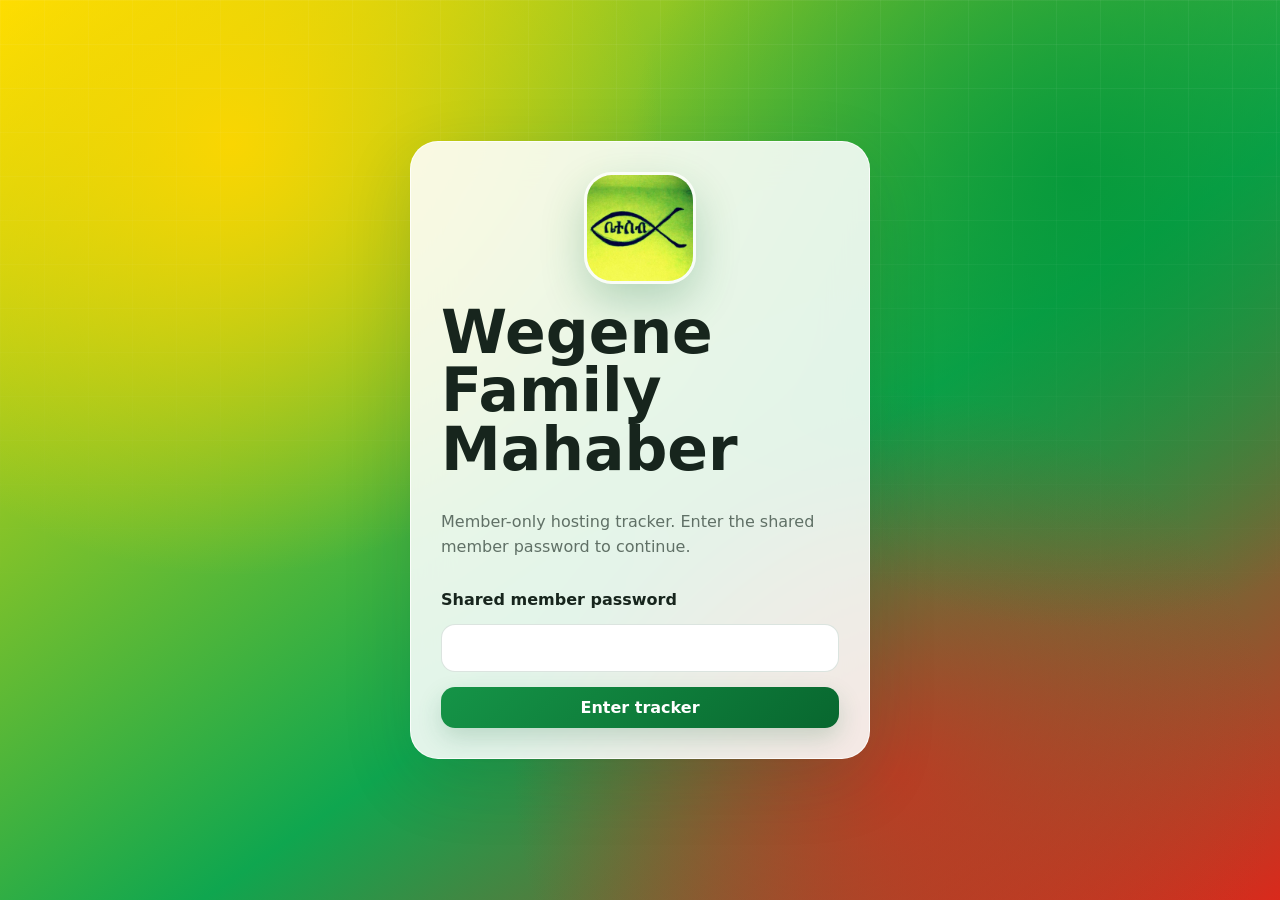
<file: tracker-prototype/index.html>
<!doctype html>
<html lang="en">
<head>
  <meta charset="utf-8" />
  <meta name="viewport" content="width=device-width, initial-scale=1" />
  <title>Wegene Family Mahaber Tracker</title>
  <link rel="stylesheet" href="assets/styles.css" />
</head>
<body>
  <section class="login-screen" id="login-screen">
    <div class="login-card" id="login-card">
      <img class="site-logo login-logo" src="assets/images/wegene-logo.png" alt="Wegene logo" />
      <h1>Wegene Family Mahaber</h1>
      <p>Member-only hosting tracker. Enter the shared member password to continue.</p>
      <label for="member-password">Shared member password</label>
      <input type="password" id="member-password" autocomplete="current-password" />
      <button type="button" id="login-button" onclick="window.unlockWegeneTracker && window.unlockWegeneTracker()">Enter tracker</button>
      <p class="error" id="login-error" hidden>Incorrect password. Please try again.</p>
    </div>
  </section>

  <div id="app-shell" hidden>
  <header>
    <img class="site-logo header-logo" src="assets/images/wegene-logo.png" alt="Wegene logo" />
    <h1>Wegene Family Mahaber Tracker</h1>
    <nav>
      <a href="index.html">Tracker</a>
      <a href="admin.html">Admin mock</a>
      <a href="telegram-reminders.md">Telegram notes</a>
      <button class="ghost small" id="logout-button" type="button">Log out</button>
    </nav>
  </header>

  <main class="stack">
    <section class="hero">
      <div class="card stack current-card">
        <div>
          <h2>Current turn</h2>
          <p id="current-summary">Loading current member…</p>
        </div>
        <div class="actions" id="current-actions"></div>
        <div id="validation-message" class="notice" hidden></div>
      </div>
    </section>

    <section class="card">
      <h2>Assigned rotation order</h2>
      <div class="member-table-wrap">
        <table class="member-list">
          <thead>
            <tr><th>Order</th><th>Member</th><th>Status</th><th>Date</th></tr>
          </thead>
          <tbody id="member-table"></tbody>
        </table>
      </div>
    </section>

    <section class="grid">
      <div class="card">
        <h2>How the automatic rotation works</h2>
        <ol>
          <li>Current member chooses <strong>Host</strong> or <strong>Pass</strong>.</li>
          <li>Host date must be at least <strong>21 days from today</strong>.</li>
          <li>If they pass, the main tracker labels them <strong>Passed</strong>.</li>
          <li>Once someone hosts, they move to the bottom of the rotation list.</li>
          <li>The next person in the list becomes <strong>Get Ready</strong>.</li>
        </ol>
      </div>
    </section>
  </main>

  </div>
  <script src="assets/config.js"></script>
  <script src="assets/app.js"></script>
</body>
</html>
</file>
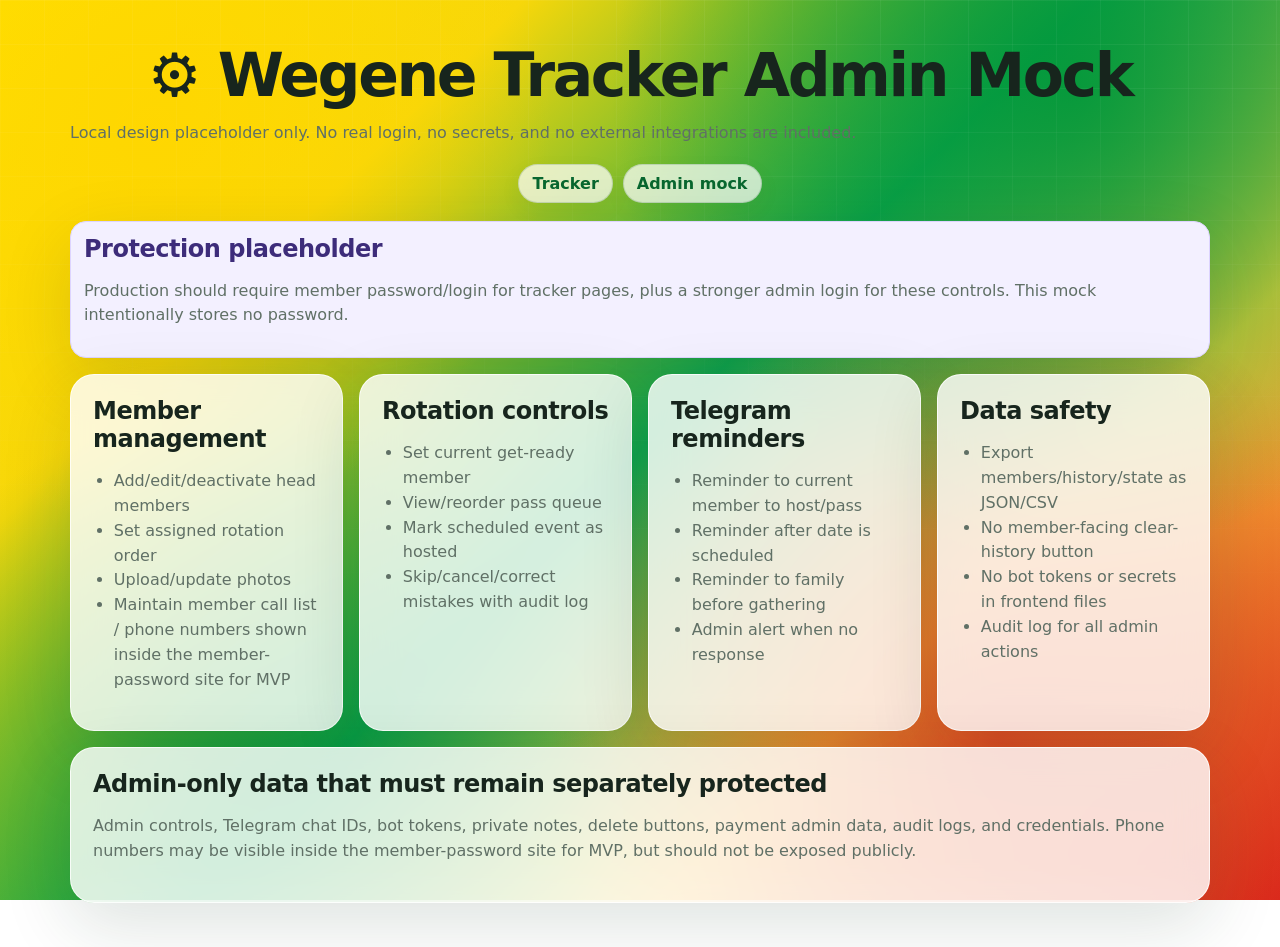
<file: tracker-prototype/admin.html>
<!doctype html>
<html lang="en">
<head>
  <meta charset="utf-8" />
  <meta name="viewport" content="width=device-width, initial-scale=1" />
  <title>Admin Mock — Wegene Tracker</title>
  <link rel="stylesheet" href="assets/styles.css" />
</head>
<body>
  <header>
    <h1>⚙️ Wegene Tracker Admin Mock</h1>
    <p>Local design placeholder only. No real login, no secrets, and no external integrations are included.</p>
    <nav>
      <a href="index.html">Tracker</a>
      <a href="admin.html">Admin mock</a>
    </nav>
  </header>

  <main class="stack">
    <section class="card notice private">
      <h2>Protection placeholder</h2>
      <p>Production should require member password/login for tracker pages, plus a stronger admin login for these controls. This mock intentionally stores no password.</p>
    </section>

    <section class="grid">
      <div class="card">
        <h2>Member management</h2>
        <ul>
          <li>Add/edit/deactivate head members</li>
          <li>Set assigned rotation order</li>
          <li>Upload/update photos</li>
          <li>Maintain member call list / phone numbers shown inside the member-password site for MVP</li>
        </ul>
      </div>
      <div class="card">
        <h2>Rotation controls</h2>
        <ul>
          <li>Set current get-ready member</li>
          <li>View/reorder pass queue</li>
          <li>Mark scheduled event as hosted</li>
          <li>Skip/cancel/correct mistakes with audit log</li>
        </ul>
      </div>
      <div class="card">
        <h2>Telegram reminders</h2>
        <ul>
          <li>Reminder to current member to host/pass</li>
          <li>Reminder after date is scheduled</li>
          <li>Reminder to family before gathering</li>
          <li>Admin alert when no response</li>
        </ul>
      </div>
      <div class="card">
        <h2>Data safety</h2>
        <ul>
          <li>Export members/history/state as JSON/CSV</li>
          <li>No member-facing clear-history button</li>
          <li>No bot tokens or secrets in frontend files</li>
          <li>Audit log for all admin actions</li>
        </ul>
      </div>
    </section>

    <section class="card">
      <h2>Admin-only data that must remain separately protected</h2>
      <p>Admin controls, Telegram chat IDs, bot tokens, private notes, delete buttons, payment admin data, audit logs, and credentials. Phone numbers may be visible inside the member-password site for MVP, but should not be exposed publicly.</p>
    </section>
  </main>
</body>
</html>
</file>
<file: tracker-prototype/assets/styles.css>
:root {
  --bg: #f4f5dc;
  --card: rgba(255, 255, 255, 0.88);
  --card-strong: #ffffff;
  --ink: #17251d;
  --muted: #607066;
  --green: #159447;
  --green-dark: #08672f;
  --green-soft: #d8f4dd;
  --gold: #ffd23f;
  --red: #df342f;
  --blue: #2f75b8;
  --line: rgba(31, 90, 57, 0.16);
  --shadow: 0 22px 70px rgba(19, 55, 34, 0.14);
  --radius: 24px;
}

* { box-sizing: border-box; }
html { scroll-behavior: smooth; }
body {
  margin: 0;
  min-height: 100vh;
  font-family: Inter, ui-sans-serif, system-ui, -apple-system, BlinkMacSystemFont, "Segoe UI", sans-serif;
  color: var(--ink);
  background:
    radial-gradient(circle at 12% 14%, rgba(255, 214, 0, 0.92), transparent 25rem),
    radial-gradient(circle at 84% 10%, rgba(0, 150, 57, 0.86), transparent 29rem),
    radial-gradient(circle at 78% 82%, rgba(218, 41, 28, 0.72), transparent 28rem),
    radial-gradient(circle at 18% 88%, rgba(0, 150, 57, 0.58), transparent 24rem),
    linear-gradient(135deg, #ffe100 0%, #f7d70a 24%, #10a64f 50%, #fed23a 72%, #da291c 100%);
  background-attachment: fixed;
}
body::before {
  content: "";
  position: fixed;
  inset: 0;
  pointer-events: none;
  background-image: linear-gradient(rgba(255,255,255,.18) 1px, transparent 1px), linear-gradient(90deg, rgba(255,255,255,.16) 1px, transparent 1px);
  background-size: 44px 44px;
  mask-image: linear-gradient(to bottom, rgba(0,0,0,.30), transparent 72%);
}

a { color: var(--green-dark); font-weight: 800; }
header, main, footer { position: relative; z-index: 1; }
header {
  padding: clamp(22px, 4vw, 46px) 20px 18px;
  max-width: 1180px;
  margin: 0 auto;
}
header h1 { letter-spacing: -0.04em; text-align:center; text-wrap: balance; }
.site-logo { display:block; object-fit:cover; border-radius:28px; box-shadow:0 18px 44px rgba(8, 103, 47, .24); border:3px solid rgba(255,255,255,.72); }
.header-logo { width:120px; height:120px; margin:0 auto 16px; }
.login-logo { width:112px; height:112px; margin:0 auto 4px; }
header p { max-width: 820px; }
nav { display:flex; gap:10px; flex-wrap:wrap; margin-top: 18px; align-items:center; justify-content:center; }
nav a {
  background: rgba(255,255,255,.72);
  border:1px solid var(--line);
  padding:9px 13px;
  border-radius:999px;
  text-decoration:none;
  box-shadow: 0 8px 22px rgba(23, 80, 46, .06);
  backdrop-filter: blur(12px);
}
nav a:hover { background: #fff; transform: translateY(-1px); }
main { max-width: 1180px; margin: 0 auto; padding: 0 20px 44px; }
.hero { display:grid; grid-template-columns: 1fr; gap:18px; align-items:stretch; }
.card {
  background: rgba(255, 255, 255, 0.82);
  border: 1px solid rgba(255,255,255,.78);
  border-radius: var(--radius);
  padding: clamp(16px, 2vw, 22px);
  box-shadow: var(--shadow);
  backdrop-filter: blur(18px);
}
.current-card { text-align:center; }
.current-card .current-person { justify-content:center; }
.current-card .actions { justify-content:center; }
.stack { display:grid; gap:16px; }
.grid { display:grid; grid-template-columns: repeat(auto-fit, minmax(240px, 1fr)); gap:16px; }
h1 { margin: 0; font-size: clamp(2rem, 5vw, 3.75rem); line-height: .98; }
h2, h3 { margin: 0 0 10px; letter-spacing: -0.02em; }
p { color: var(--muted); line-height: 1.55; }
ol, ul { color: var(--muted); line-height: 1.55; padding-left: 1.3rem; }
.badge { display:inline-flex; align-items:center; gap:6px; border-radius:999px; padding:7px 11px; font-weight:850; font-size:.84rem; white-space:nowrap; }
.badge.waiting { background:#edf1ef; color:#4b5a51; }
.badge.ready { background:#fff1c8; color:#7b5700; }
.badge.hosted { background:#dbf7e7; color:#0d6133; }
.badge.scheduled { background:#dcecff; color:#145789; }
.badge.passed { background:#ffe2df; color:#882821; }
.member-table-wrap { width: 100%; overflow-x:auto; border-radius: 18px; border:1px solid var(--line); background: rgba(255,255,255,.68); }
.member-list { width:100%; border-collapse: collapse; min-width: 620px; }
th, td { text-align:left; padding:13px 14px; border-bottom:1px solid var(--line); vertical-align:middle; }
th { color:#fff; background: linear-gradient(135deg, var(--green-dark), #1b9b4d 62%, #d9a515); font-size:.82rem; text-transform:uppercase; letter-spacing:.06em; }
tr { background: rgba(255,255,255,.7); }
tr:nth-child(even) { background: rgba(248, 252, 249, .9); }
tr.current { background:#fff7df; }
tr:last-child td { border-bottom:0; }
.avatar { width:42px; height:42px; flex: 0 0 42px; border-radius:50%; display:inline-grid; place-items:center; background:linear-gradient(135deg, #1ba651, #ffd23f 58%, #df342f); color:#fff; font-weight:900; margin-right:10px; overflow:hidden; vertical-align:middle; box-shadow: inset 0 0 0 1px rgba(255,255,255,.65); text-shadow: 0 1px 6px rgba(0,0,0,.35); }
.avatar img { width:100%; height:100%; object-fit:cover; }
.name-cell { display:flex; align-items:center; font-weight:850; color: var(--ink); }
.current-person { display:flex; align-items:center; gap:4px; font-size: clamp(1.75rem, 4vw, 2.75rem); font-weight: 950; color: var(--green-dark); letter-spacing: -0.04em; line-height: 1.05; }
.current-person .avatar { width:58px; height:58px; flex-basis:58px; font-size:1.1rem; }
.current-label { display:block; margin-top:8px; font-size:1.08rem; font-weight:850; color:var(--muted); }
.current-inline-label { font-size: calc(1em - 8px); font-weight:950; color:var(--green-dark); letter-spacing:-0.04em; white-space:nowrap; }
.scheduled-line { display:block; margin-top:8px; }
button, input, select, textarea { font: inherit; }
button {
  border: 0;
  border-radius: 14px;
  padding: 11px 15px;
  font-weight: 850;
  cursor: pointer;
  background: linear-gradient(135deg, var(--green), var(--green-dark));
  color: white;
  box-shadow: 0 10px 24px rgba(31, 109, 67, .2);
}
button:hover { transform: translateY(-1px); filter: brightness(1.02); }
button.secondary { background: linear-gradient(135deg, var(--blue), #185f9a); }
button.warn { background: linear-gradient(135deg, var(--red), #9f312d); }
button.ghost { background:rgba(255,255,255,.76); color:var(--green-dark); border:1px solid var(--line); box-shadow:none; }
button:disabled { opacity:.45; cursor:not-allowed; }
input[type="date"], input[type="password"] { padding: 11px 12px; border:1px solid var(--line); border-radius:14px; background:#fff; color:var(--ink); min-width: 170px; min-height:48px; outline: none; color-scheme: light; }
input:focus { border-color: rgba(47, 143, 91, .55); box-shadow: 0 0 0 4px rgba(47, 143, 91, .12); }
.actions { display:flex; gap:10px; flex-wrap:wrap; align-items:end; position:relative; }
.actions button { min-height:48px; }
.hidden-date-picker { position:absolute; width:1px !important; height:1px !important; min-width:0 !important; min-height:0 !important; opacity:0; pointer-events:none; left:12px; bottom:12px; }
.small { padding: 8px 11px; font-size: .85rem; }
#app-shell[hidden], #login-screen[hidden] { display:none !important; }
body.is-authenticated #login-screen { display:none !important; }
body.is-authenticated #app-shell { display:block !important; }
.login-screen { min-height:100vh; display:grid; place-items:center; padding:20px; background:radial-gradient(circle at 18% 16%, rgba(255,214,0,.92), transparent 27rem), radial-gradient(circle at 84% 20%, rgba(0,150,57,.82), transparent 28rem), radial-gradient(circle at 70% 86%, rgba(218,41,28,.68), transparent 24rem), linear-gradient(145deg, #ffe100, #0fa64f 58%, #da291c); }
.login-card { width:min(460px, 100%); background:rgba(255,255,255,.88); border:1px solid rgba(255,255,255,.8); border-radius:28px; padding:30px; box-shadow:var(--shadow); display:grid; gap:15px; backdrop-filter: blur(20px); }
.login-card label { font-weight:850; color:var(--ink); }
.login-card input { width:100%; }
.error { color:var(--red); font-weight:850; margin:0; }
.notice { background:#fff8df; border:1px solid #f0d58b; border-radius:16px; padding:13px; color:#6b4b00; }
.private { background:#f3f0ff; border-color:#ddd4ff; color:#3d2c7a; }
pre { white-space: pre-wrap; background:#142018; color:#d9ffe5; border-radius:16px; padding:14px; overflow:auto; }
footer { text-align:center; color:var(--muted); padding: 24px 20px 34px; }

@media (max-width: 760px) {
  body { background-attachment: scroll; }
  header { padding: 20px 12px 12px; }
  header h1 { font-size: clamp(1.85rem, 10vw, 2.6rem); }
  .header-logo { width:96px; height:96px; margin-bottom:12px; }
  .login-logo { width:94px; height:94px; }
  nav { display:grid; grid-template-columns: 1fr 1fr; gap:8px; margin-top:14px; }
  nav a, nav button { width:100%; text-align:center; justify-content:center; padding-inline:10px; }
  main { padding: 0 12px 34px; }
  .hero { grid-template-columns: 1fr; }
  .card { border-radius: 20px; padding: 15px; }
  .grid { grid-template-columns: 1fr; }
  .actions { display:grid; grid-template-columns: 1fr; align-items:stretch; }
  .actions > * { width:100%; }
  input[type="date"], input[type="password"] { width:100%; min-width:0; min-height:54px; font-size:16px; }
  .current-person { font-size: clamp(1.65rem, 9vw, 2.4rem); flex-wrap:nowrap; }
  .current-person .avatar { width:54px; height:54px; flex-basis:54px; }
  .current-label { font-size: 1rem; }
  .member-table-wrap { overflow: visible; border:0; background:transparent; }
  .member-list { min-width:0; border-collapse: separate; border-spacing: 0 10px; }
  .member-list thead { display:none; }
  .member-list, .member-list tbody, .member-list tr, .member-list td { display:block; width:100%; }
  .member-list tr { border:1px solid var(--line); border-radius:18px; overflow:hidden; box-shadow:0 10px 24px rgba(23,80,46,.08); }
  .member-list td { display:flex; justify-content:space-between; align-items:center; gap:14px; padding:10px 12px; border-bottom:1px solid var(--line); text-align:right; }
  .member-list td::before { content: attr(data-label); color:var(--muted); font-weight:850; text-align:left; }
  .member-list td.name-cell { justify-content:flex-start; text-align:left; }
  .member-list td.name-cell::before { min-width:62px; }
  .avatar { width:36px; height:36px; flex-basis:36px; }
}

@media (max-width: 420px) {
  nav { grid-template-columns: 1fr; }
  .login-card { padding:22px; border-radius:22px; }
  .card { padding: 13px; }
  ol, ul { padding-left: 1.05rem; }
}
</file>
